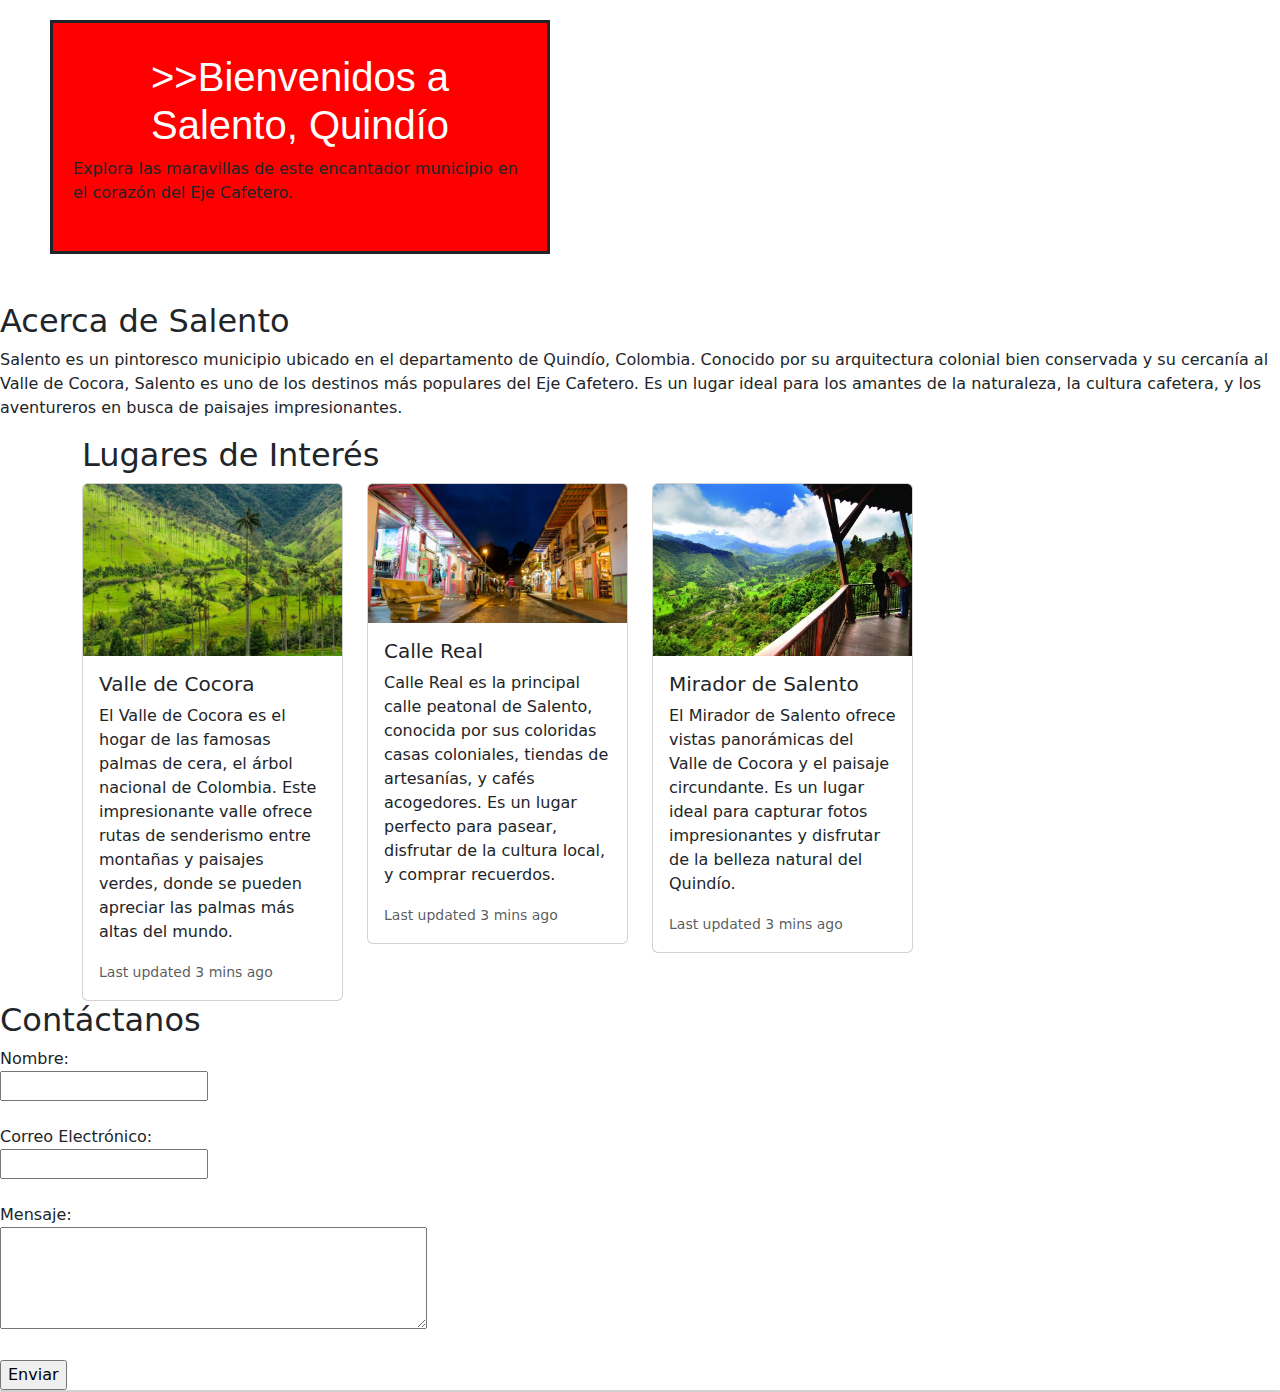
<file: index.html>
<!DOCTYPE html>
<html lang="es">

<head>
    <meta charset="UTF-8">
    <meta name="viewport" content="width=device-width, initial-scale=1.0">
    <title>Descubre la Belleza de Salento, Quindío</title>
    <link rel="stylesheet" href="public/bootstrap-5.3.3-dist/css/bootstrap.min.css">
    <link rel="stylesheet" href="assets/css/index.css">
</head>

<body>
    <header class="mb-5">
        <h1></h1>
        <p>Explora las maravillas de este encantador municipio en el corazón del Eje Cafetero.</p>
    </header>

    <section>
        <h2>Acerca de Salento</h2>
        <p>Salento es un pintoresco municipio ubicado en el departamento de Quindío, Colombia. Conocido por su
            arquitectura colonial bien conservada y su cercanía al Valle de Cocora, Salento es uno de los destinos más
            populares del Eje Cafetero. Es un lugar ideal para los amantes de la naturaleza, la cultura cafetera, y los
            aventureros en busca de paisajes impresionantes.</p>
    </section>

    <section id="lugares-interes" class="container">
        <h2>Lugares de Interés</h2>
        <div id="cards" class="row row-cols-1 row-cols-sm-2 row-cols-md-3 row-cols-lg-4 g-4">
        </div>
    </section>

    <section>
        <h2>Contáctanos</h2>
        <form action="#" method="post">
            <label for="nombre">Nombre:</label><br>
            <input type="text" id="nombre" name="nombre"><br><br>

            <label for="email">Correo Electrónico:</label><br>
            <input type="email" id="email" name="email"><br><br>

            <label for="mensaje">Mensaje:</label><br>
            <textarea id="mensaje" name="mensaje" rows="4" cols="50"></textarea><br><br>

            <input type="submit" value="Enviar">
        </form>
    </section>

    <!-- <form>
        <div class="mb-3">
            <label for="exampleInputEmail1" class="form-label">Email address</label>
            <input type="email" class="form-control" id="exampleInputEmail1" aria-describedby="emailHelp">
            <div id="emailHelp" class="form-text">We'll never share your email with anyone else.</div>
        </div>
        <div class="mb-3">
            <label for="exampleInputPassword1" class="form-label">Password</label>
            <input type="password" class="form-control" id="exampleInputPassword1">
        </div>
        <div class="mb-3 form-check">
            <input type="checkbox" class="form-check-input" id="exampleCheck1">
            <label class="form-check-label" for="exampleCheck1">Check me out</label>
        </div>
        <button type="submit" class="btn btn-primary">Submit</button>
    </form> -->

    <div class="card">

    </div>
    <script src="public/bootstrap-5.3.3-dist/js/bootstrap.min.js"></script>
    <script src="assets/js/index.js"></script>
</body>

</html>
</file>
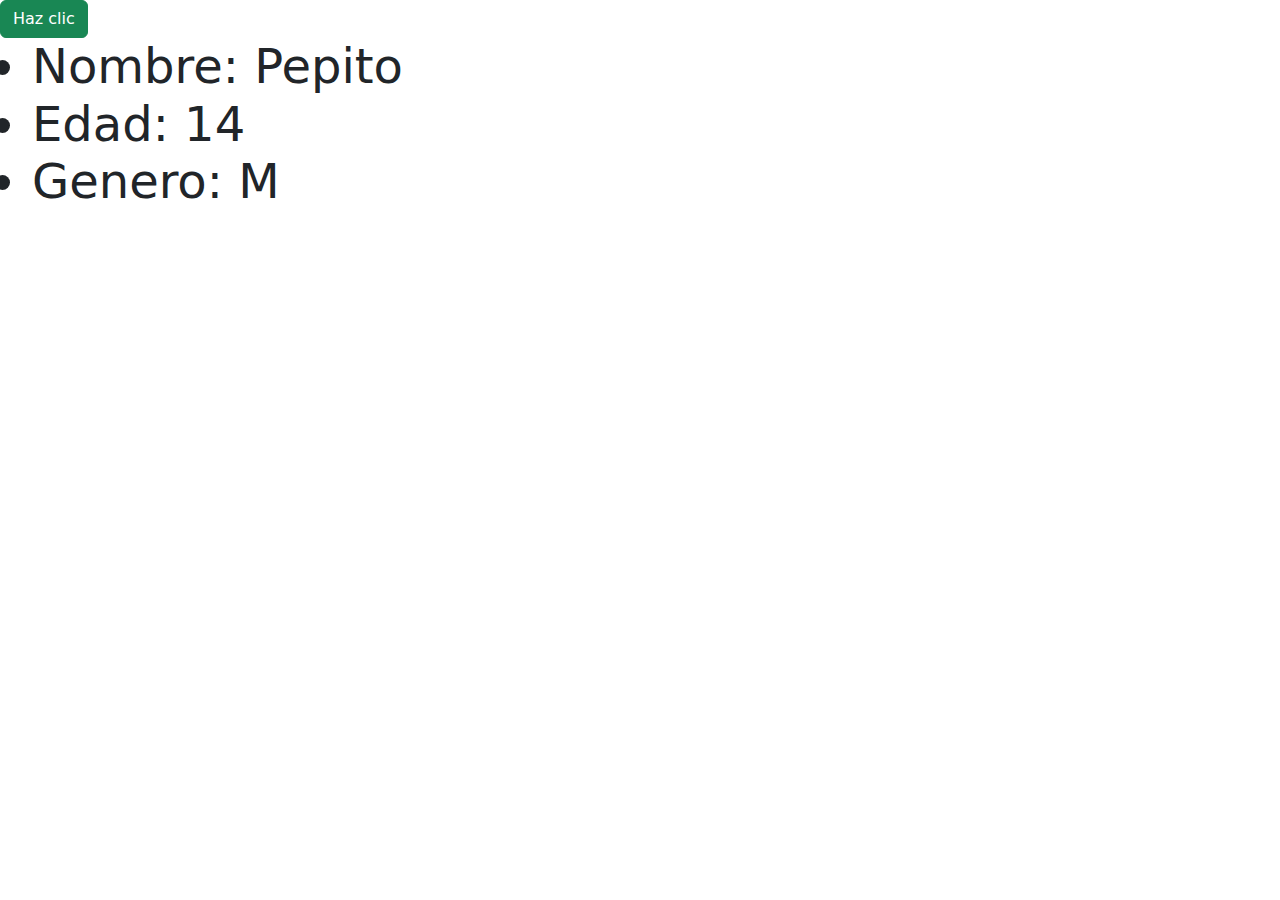
<file: assets/pages/events.html>
<!DOCTYPE html>
<html lang="en">
<head>
    <meta charset="UTF-8">
    <meta name="viewport" content="width=device-width, initial-scale=1.0">
    <title>Document</title>
    <link rel="stylesheet" href="../../public/bootstrap-5.3.3-dist/css/bootstrap.min.css">
</head>
<body>
    <button id="miBoton" class="btn btn-success">Haz clic</button>
    <div id="estudiante" class="display-5">

    </div>
    <script src="../../public/bootstrap-5.3.3-dist/js/bootstrap.min.js"></script>
    <script src="../js/events.js"></script>
</body>
</html>
</file>
<file: assets/css/index.css>
header {
    background-color: red;
    width: 500px;
    border: solid 3px ;
    margin: 100px;
    margin-left: 30px;
    margin: 20px 50px;
    padding: 30px 20px;
}


h1 {
    color: #ffffff;
    font-family: Verdana, Geneva, Tahoma, sans-serif;
    text-align: center;
}

h1::before {
    content: '>>';
}

#titulo {
    color: blue;
}

#titulo::before {
    content: '**';
}

.titulo {
    color: green;
}

.titulo {
    color: yellow;
    text-decoration: underline;
    
}
</file>
